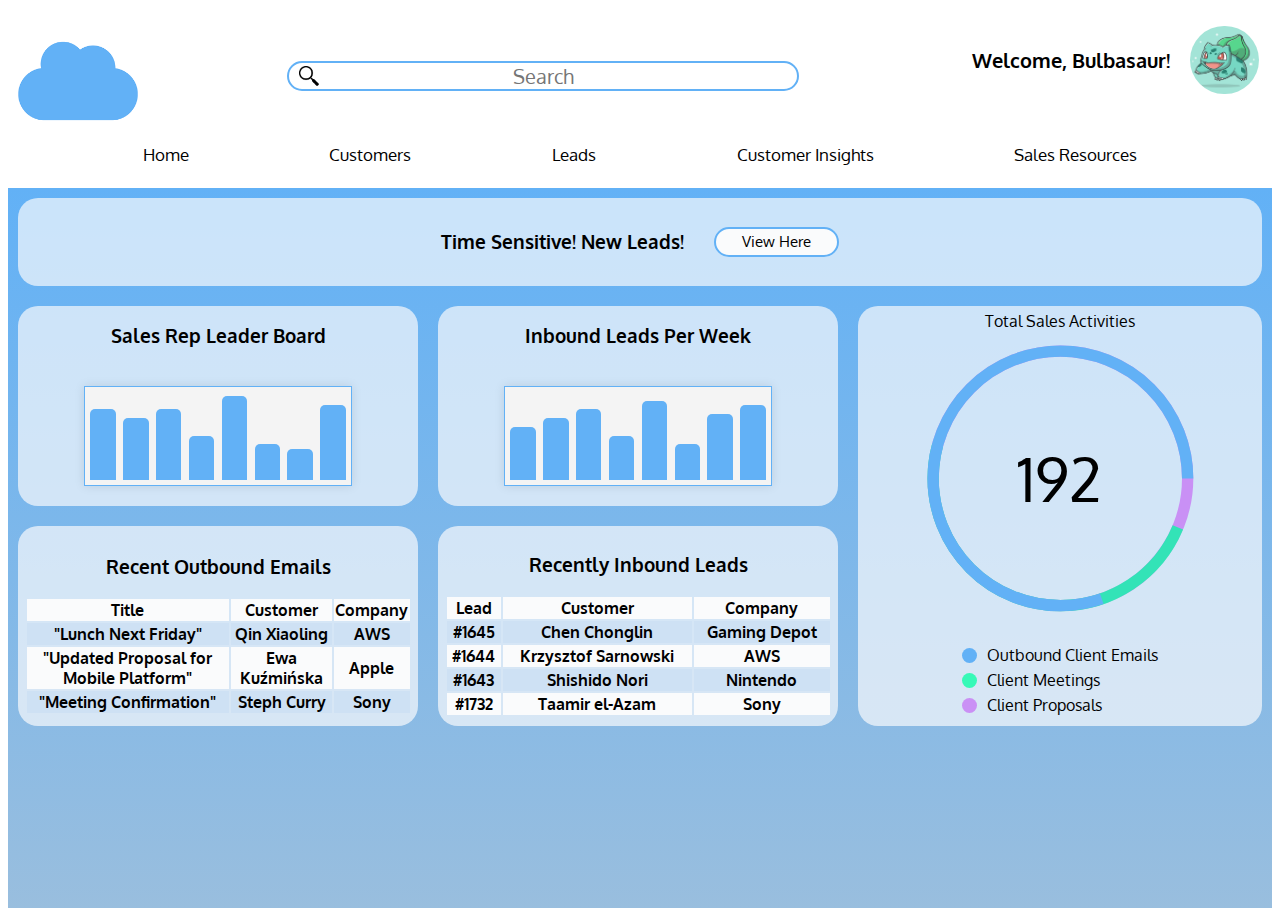
<file: sales/index.html>
<!DOCTYPE html>
<html lang="en">
<head>
    <meta charset="UTF-8">
    <meta name="viewport" content="width=device-width, initial-scale=1.0">
    <link href="style.css" rel="stylesheet">
    <title>Customer Cloud: Sales</title>
</head>
<body>
    <div class="container">
        <div class="header-menu">
            <div class="header-top">
                <div class="left">
                    <div class="header-logo"></div>
                    <div class="search-bar-container">
                        <input type="text" class="search-bar" placeholder="Search">
                    </div>
                </div>
                <div class="right">
                    <div class="icons">
                        <h4>Welcome, Bulbasaur!</h4>
                        <img class="pic" src="/images/bulbasaur.png">
                    </div>
                </div>
            </div>
            <div class="header-bottom">
                <div class="Home">
                    <button class="header-button">Home</button>
                </div>
                <div class="Customers">
                    <button class="header-button">Customers</button>
                </div>
                <div class="Tickets">
                    <button class="header-button">Leads</button>
                </div>
                <div class="Service Tools">
                    <button class="header-button">Customer Insights</button>
                </div>
                <div class="Reports">
                    <button class="header-button">Sales Resources</button>
                </div>
            </div>
        </div>
        <div class="lower-container">
            <div class="notifications">
                <h3>Time Sensitive! New Leads!</h3>
                <button class="notification-button">View Here</button>
            </div>
            <div class="activities">
                <div class="ticket-activities">
                    <div class="activities-per-rep">
                        <h3>Sales Rep Leader Board</h3>
                        <div class="bar-graph-reps">
                            <div class="bar" style="height: 80%;"></div>
                            <div class="bar" style="height: 70%;"></div>
                            <div class="bar" style="height: 80%;"></div>
                            <div class="bar" style="height: 50%;"></div>
                            <div class="bar" style="height: 95%;"></div>
                            <div class="bar" style="height: 40%;"></div>
                            <div class="bar" style="height: 35%;"></div>
                            <div class="bar" style="height: 85%;"></div>
                        </div>
                    </div>
                    <div class="last-resolved-ticket">
                        <h3>Recent Outbound Emails</h3>
                        <table class="resolved-tickets-table">
                            <tr class="light">
                                <th>Title</th>
                                <th>Customer</th>
                                <th>Company</th>
                            </tr>
                            <tr class="dark">
                                <th>"Lunch Next Friday"</th>
                                <th>Qin Xiaoling</th>
                                <th>AWS</th>
                            </tr>
                            <tr class="light">
                                <th>"Updated Proposal for Mobile Platform"</th>
                                <th>Ewa Kuźmińska</th>
                                <th>Apple</th>
                            </tr>
                            <tr class="dark">
                                <th>"Meeting Confirmation"</th>
                                <th>Steph Curry</th>
                                <th>Sony</th>
                            </tr>
                        </table>
                    </div>
                </div>
            <div class="tickets">
                <div class="inbound-tickets-per-week">
                    <h3>Inbound Leads Per Week</h3>
                    <div class="bar-graph-tickets">
                        <div class="bar" style="height: 60%;"></div>
                        <div class="bar" style="height: 70%;"></div>
                        <div class="bar" style="height: 80%;"></div>
                        <div class="bar" style="height: 50%;"></div>
                        <div class="bar" style="height: 90%;"></div>
                        <div class="bar" style="height: 40%;"></div>
                        <div class="bar" style="height: 75%;"></div>
                        <div class="bar" style="height: 85%;"></div>
                    </div>
                </div>
                <div class="recent-tickets">
                    <h3>Recently Inbound Leads</h3>
                    <table class="new-tickets-table">
                        <tr class="light">
                            <th>Lead</th>
                            <th>Customer</th>
                            <th>Company</th>
                        </tr>
                        <tr class="dark">
                            <th>#1645</th>
                            <th>Chen Chonglin</th>
                            <th>Gaming Depot</th>
                        </tr>
                        <tr class="light">
                            <th>#1644</th>
                            <th>Krzysztof Sarnowski</th>
                            <th>AWS</th>
                        </tr>
                        <tr class="dark">
                            <th>#1643</th>
                            <th>Shishido Nori
                            </th>
                            <th>Nintendo</th>
                        </tr>
                        <tr class="light">
                            <th>#1732</th>
                            <th>Taamir el-Azam</th>
                            <th>Sony</th>
                        </tr>
                    </table>
                </div>
            </div>
                <div class="circle-graph"> Total Sales Activities
                    <div class="graph-container">
                        <svg viewBox='0 0 100 100'>
                            <circle cx='50' cy='50' r='45' id='purple'/>
                            <circle cx='50' cy='50' r='45' id='green'/>
                            <circle cx='50' cy='50' r='45' id='blue'/>
                          </svg>
                        <div class='graph-num'>192</div>
                    </div>
                    <div class="key">
                        <div class="key-item">
                            <div class="color-circle" id="blue-key"></div>
                            <div class="Tickets">Outbound Client Emails</div>
                        </div>
                        <div class="key-item">
                            <div class="color-circle" id="green-key"></div>
                            <div class="Tickets">Client Meetings</div>
                        </div>
                        <div class="key-item">
                            <div class="color-circle" id="purple-key"></div>
                            <div class="Tickets">Client Proposals</div>
                        </div>
                    </div>
                </div>
            </div>
        </div>
        </div>
    </div>
</body>
</html>
</file>
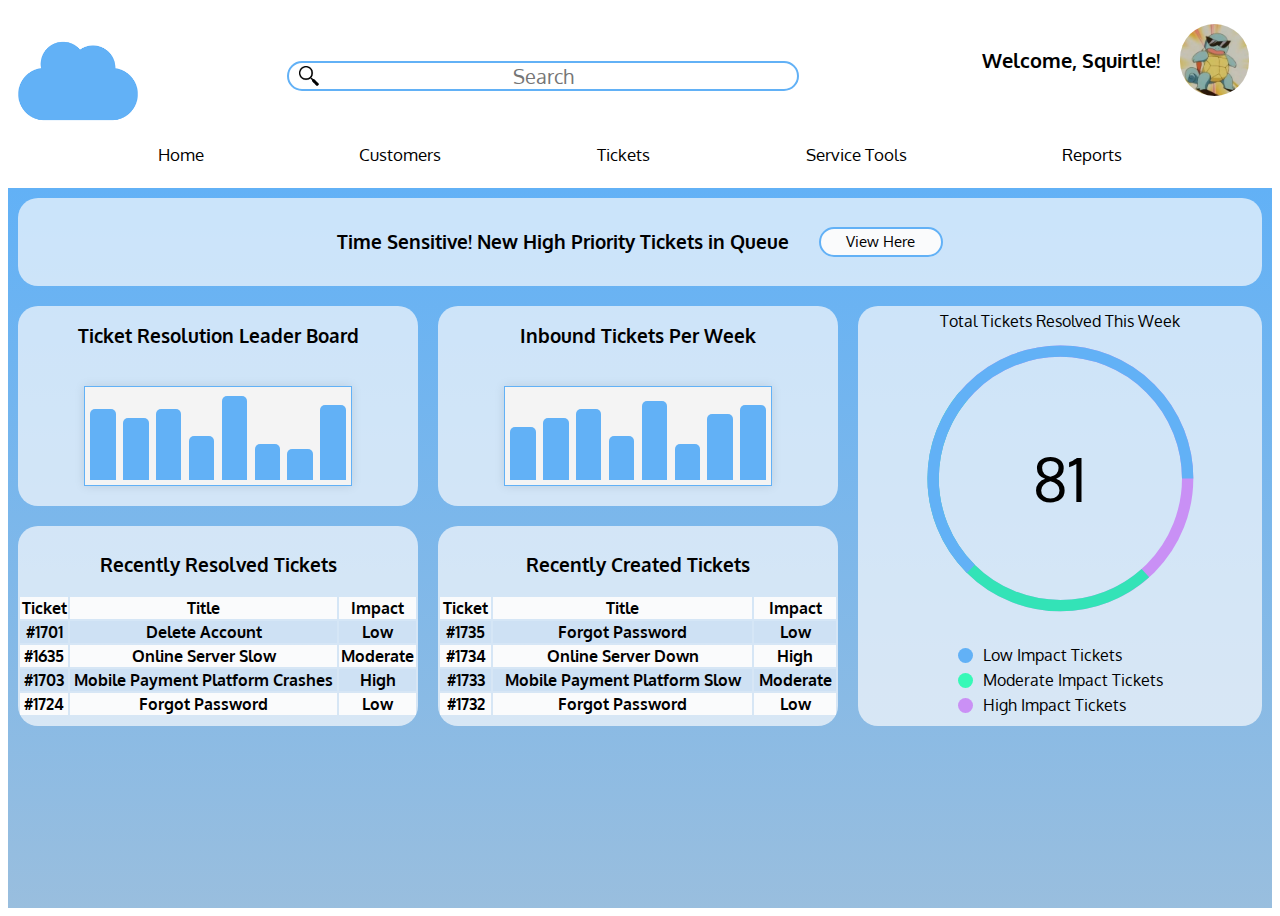
<file: ticket/index.html>
<!DOCTYPE html>
<html lang="en">
<head>
    <meta charset="UTF-8">
    <meta name="viewport" content="width=device-width, initial-scale=1.0">
    <link href="style.css" rel="stylesheet">
    <title>Customer Cloud: Incident Response</title>
</head>
<body>
    <div class="container">
        <div class="header-menu">
            <div class="header-top">
                <div class="left">
                    <div class="header-logo"></div>
                    <div class="search-bar-container">
                        <input type="text" class="search-bar" placeholder="Search">
                    </div>
                </div>
                <div class="right">
                    <div class="icons">
                        <h4>Welcome, Squirtle!</h4>
                        <img class="pic" src="/images/squirtle.png">
                    </div>
                </div>
            </div>
            <div class="header-bottom">
                <div class="Home">
                    <button class="header-button">Home</button>
                </div>
                <div class="Customers">
                    <button class="header-button">Customers</button>
                </div>
                <div class="Tickets">
                    <button class="header-button">Tickets</button>
                </div>
                <div class="Service Tools">
                    <button class="header-button">Service Tools</button>
                </div>
                <div class="Reports">
                    <button class="header-button">Reports</button>
                </div>
            </div>
        </div>
        <div class="lower-container">
            <div class="notifications">
                <h3>Time Sensitive! New High Priority Tickets in Queue</h3>
                <button class="notification-button">View Here</button>
            </div>
            <div class="activities">
                <div class="ticket-activities">
                    <div class="activities-per-rep">
                        <h3>Ticket Resolution Leader Board</h3>
                        <div class="bar-graph-reps">
                            <div class="bar" style="height: 80%;"></div>
                            <div class="bar" style="height: 70%;"></div>
                            <div class="bar" style="height: 80%;"></div>
                            <div class="bar" style="height: 50%;"></div>
                            <div class="bar" style="height: 95%;"></div>
                            <div class="bar" style="height: 40%;"></div>
                            <div class="bar" style="height: 35%;"></div>
                            <div class="bar" style="height: 85%;"></div>
                        </div>
                    </div>
                    <div class="last-resolved-ticket">
                        <h3>Recently Resolved Tickets</h3>
                        <table class="resolved-tickets-table">
                            <tr class="light">
                                <th>Ticket</th>
                                <th>Title</th>
                                <th>Impact</th>
                            </tr>
                            <tr class="dark">
                                <th>#1701</th>
                                <th>Delete Account</th>
                                <th>Low</th>
                            </tr>
                            <tr class="light">
                                <th>#1635</th>
                                <th>Online Server Slow</th>
                                <th>Moderate</th>
                            </tr>
                            <tr class="dark">
                                <th>#1703</th>
                                <th>Mobile Payment Platform Crashes</th>
                                <th>High</th>
                            </tr>
                            <tr class="light">
                                <th>#1724</th>
                                <th>Forgot Password</th>
                                <th>Low</th>
                            </tr>
                        </table>
                    </div>
                </div>
            <div class="tickets">
                <div class="inbound-tickets-per-week">
                    <h3>Inbound Tickets Per Week</h3>
                    <div class="bar-graph-tickets">
                        <div class="bar" style="height: 60%;"></div>
                        <div class="bar" style="height: 70%;"></div>
                        <div class="bar" style="height: 80%;"></div>
                        <div class="bar" style="height: 50%;"></div>
                        <div class="bar" style="height: 90%;"></div>
                        <div class="bar" style="height: 40%;"></div>
                        <div class="bar" style="height: 75%;"></div>
                        <div class="bar" style="height: 85%;"></div>
                    </div>
                </div>
                <div class="recent-tickets">
                    <h3>Recently Created Tickets</h3>
                    <table class="new-tickets-table">
                        <tr class="light">
                            <th>Ticket</th>
                            <th>Title</th>
                            <th>Impact</th>
                        </tr>
                        <tr class="dark">
                            <th>#1735</th>
                            <th>Forgot Password</th>
                            <th>Low</th>
                        </tr>
                        <tr class="light">
                            <th>#1734</th>
                            <th>Online Server Down</th>
                            <th>High</th>
                        </tr>
                        <tr class="dark">
                            <th>#1733</th>
                            <th>Mobile Payment Platform Slow</th>
                            <th>Moderate</th>
                        </tr>
                        <tr class="light">
                            <th>#1732</th>
                            <th>Forgot Password</th>
                            <th>Low</th>
                        </tr>
                    </table>
                </div>
            </div>
                <div class="circle-graph"> Total Tickets Resolved This Week
                    <div class="graph-container">
                        <svg viewBox='0 0 100 100'>
                            <circle cx='50' cy='50' r='45' id='purple'/>
                            <circle cx='50' cy='50' r='45' id='green'/>
                            <circle cx='50' cy='50' r='45' id='blue'/>
                          </svg>
                        <div class='graph-num'>81</div>
                    </div>
                    <div class="key">
                        <div class="key-item">
                            <div class="color-circle" id="blue-key"></div>
                            <div class="Tickets">Low Impact Tickets</div>
                        </div>
                        <div class="key-item">
                            <div class="color-circle" id="green-key"></div>
                            <div class="Tickets">Moderate Impact Tickets</div>
                        </div>
                        <div class="key-item">
                            <div class="color-circle" id="purple-key"></div>
                            <div class="Tickets">High Impact Tickets</div>
                        </div>
                    </div>
                </div>
            </div>
        </div>
        </div>
    </div>
</body>
</html>
</file>
<file: sales/style.css>
@import url('https://fonts.googleapis.com/css2?family=Oxygen&display=swap');

* {
    font-family: "Oxygen";
}

.header-menu {
    background-color: white;
    height: 20vh;
}


.header-top {
    height: 15vh;
    display: flex;
    justify-content: space-between;
    align-items: center ;
    gap: 10px
}

.search-bar-container {
    flex: 1; /* Take up remaining space */
    display: flex;
    justify-content: center; 
    align-items: center;
}

.search-bar {
    width: 40vw;
    height: 30px;
    align-content: center;
    text-align: center;
    border: solid 2px rgb(98, 177, 246);
    border-radius: 30px;
    font-size: 20px;
    background: url(/images/Magnifying_glass_icon.svg.png) no-repeat 10px center; 
    background-size: 20px 20px; /* Adjust size of the icon */
    box-sizing: border-box; /* Include padding and border in element's total width and height */
} 

.header-logo {
    background-image: url(/images/crm-icon.png);
    background-repeat: no-repeat;
    background-size: contain; 
    background-position: left; 
    height: 120px;
    width: 120px;
    margin-top: 10px;
    margin-left: 10px;
}

.header-button {
    border: none;
    background-color: white;
    font-family: "Oxygen";
    font-size: 17px;
}

.header-button:hover {
    cursor: pointer;
    color: rgb(98, 177, 246)
}

.header-button:active {
    cursor: pointer;
    color: rgb(153, 190, 222)
}

.header-bottom {
    display: flex;
    justify-content: space-evenly;
    height: 5vh;
}

.left {
    display: flex;
    width: 75vw;
}

.right {
    width: 25vw;
    height: 20vh;
    margin-top: 30px;
}

.icons {
    display: flex;
    justify-content: center;
    align-items: center;
    gap: 20px;
    margin-top: 20px;
    font-size: 20px;
}

.pic {
    border-radius: 100px;
    border: 1px black;
    fill: white;
    height: 100%;
    width: 22%;
}

/* */

.lower-container {
    background: linear-gradient(rgb(98, 177, 246), rgb(153, 190, 222));
    height: 80vh;
    display: flex;
    flex-direction: column;
}

.notifications {
    background-color: rgba(250, 251, 252, 0.686);
    height: 10vh;
    margin: 10px 10px 10px 10px;
    display: flex;
    justify-content: center;
    align-items: center;
    gap: 30px;
    border-radius: 20px;
}

.notification-button {
    border-radius: 30px;
    width: 10%;
    height: 30px;
    font-size: 15px;
    border: solid 2px rgb(98, 177, 246);
    background-color: rgb(250, 251, 252);
}

.notification-button:hover {
    cursor: pointer;
    background-color: rgba(250, 251, 252, 0.777);
}

.notification-button:active {
    cursor: pointer;
    background-color: rgba(250, 251, 252, 0.392);
}

.activities {
    display: flex;
    height: 70vh;
    justify-content: space-around;
    align-content: center;
}

.activities-per-rep,
.last-resolved-ticket,
.inbound-tickets-per-week,
.recent-tickets {
    background-color: rgba(250, 251, 252, 0.686);
    margin: 10px 10px 20px 10px;
    width: 400px;
    height: 200px;
    display: flex;
    justify-content: center;
    border-radius: 20px;
}

/* */ 

.activities-per-rep,
.inbound-tickets-per-week {
    display: flex;
    flex-direction: column;
    align-items: center;
}

.last-resolved-ticket,
.recent-tickets {
    display: flex;
    flex-direction: column;
    align-items: center;
}

.resolved-tickets-table,
.new-tickets-table {
    width: 387px;
}

table {
    border-radius: 20px;
}

.dark {
    background-color: rgb(206, 225, 244);
}

.light {
    background-color: rgb(250, 251, 252);
}

.bar-graph-reps,
.bar-graph-tickets {
    display: flex;
    justify-content: space-between; /* Evenly distribute the bars */
    align-items: flex-end; /* Align bars to the bottom */
    width: 20vw; 
    height: 40vh;
    margin: 20px auto; /* Center the graph horizontally */
    padding: 5px;
    border: 1px solid rgb(98, 177, 246); /* Optional border */
    background-color: #f4f4f4; /* Background color of the graph container */
    box-shadow: 0 0 10px rgba(0, 0, 0, 0.1); /* Optional shadow for better visibility */
}

.bar {
    width: 10%;
    background-color: rgb(98, 177, 246);
    border-radius: 5px 5px 0 0; /* Rounded top corners for bars */
    height: 200px;
    display: flex;
    align-items: flex-end; /* Align bars to the bottom of their container */
    justify-content: center; /* Center bars horizontally within their container */
    transition: height 0.3s ease; /* Smooth transition for height changes */
}

/* */ 

.circle-graph {
    background-color: rgba(250, 251, 252, 0.686);
    margin: 10px 10px 10px 10px;
    width: 420px;
    height: 420px;
    display: flex;
    flex-direction: column;
    align-items: center;
    justify-content: center;
    border-radius: 20px;
}

.graph-container {
    display: flex;
    align-items: center;
    justify-content: center;
    width: 70%;
    height: 70%;
}

svg {
    display: block; /* Ensures the SVG takes up its own space */
}


/* */

.graph-num {
    position: absolute;
    font-size: 60px;
}

circle {
stroke-width: 4px;
fill: transparent;
}

#purple {
stroke: rgba(197, 115, 244, 0.75);

}

#blue {
stroke: rgb(98, 177, 246);
stroke-dasharray: 305.5, 584; /* length of arc, circumference of circle */
stroke-dashoffset: -55.75; /* offset of arc from start point (1/2 arc length + 1/4 circumference) */
}

#green {
stroke: rgba(0, 255, 162, 0.75);
stroke-dasharray: 135.5, 284; /* length of arc, circumference of circle */
stroke-dashoffset: -17.75; /* offset of  arc from start point (1/2 of arc length) */
}

/* Key Styles */
.key {
    margin-top: 20px;
}
.key-item {
    display: flex;
    align-items: center;
    margin-bottom: 5px;
}
.color-circle {
    width: 15px;
    height: 15px;
    border-radius: 50%;
    margin-right: 10px;
}
#purple-key {
    background-color: rgba(197, 115, 244, 0.75);
}
#green-key {
    background-color: rgba(0, 255, 162, 0.75);
}
#blue-key {
    background-color: rgb(98, 177, 246);
}

/* */

@media (max-width: 1082px) {
    .circle-graph, 
    .notification-button {
        display: none;
    }
}

@media (max-width: 639px) {
    .tickets,
    .circle-graph,
    .icons,
    .bar-graph-reps,
    .bar-graph-tickets {
        display: none;
    }
}

@media (max-width: 360px) {
    .search-bar,
    .icons,
    .header-bottom,
    .notifications,
    .activities,
    .tickets,
    .circle-graph {
        display: none;
    }
}
</file>
<file: ticket/style.css>
@import url('https://fonts.googleapis.com/css2?family=Oxygen&display=swap');

* {
    font-family: "Oxygen";
}

.header-menu {
    background-color: white;
    height: 20vh;
}


.header-top {
    height: 15vh;
    display: flex;
    justify-content: space-between;
    align-items: center ;
    gap: 10px
}

.search-bar-container {
    flex: 1; /* Take up remaining space */
    display: flex;
    justify-content: center; 
    align-items: center;
}

.search-bar {
    width: 40vw;
    height: 30px;
    align-content: center;
    text-align: center;
    border: solid 2px rgb(98, 177, 246);
    border-radius: 30px;
    font-size: 20px;
    background: url(/ticket/images/Magnifying_glass_icon.svg.png) no-repeat 10px center; 
    background-size: 20px 20px; /* Adjust size of the icon */
    box-sizing: border-box; /* Include padding and border in element's total width and height */
} 

.header-logo {
    background-image: url(/ticket/images/crm-icon.png);
    background-repeat: no-repeat;
    background-size: contain; 
    background-position: left; 
    height: 120px;
    width: 120px;
    margin-top: 10px;
    margin-left: 10px;
}

.header-button {
    border: none;
    background-color: white;
    font-family: "Oxygen";
    font-size: 17px;
}

.header-button:hover {
    cursor: pointer;
    color: rgb(98, 177, 246)
}

.header-button:active {
    cursor: pointer;
    color: rgb(153, 190, 222)
}

.header-bottom {
    display: flex;
    justify-content: space-evenly;
    height: 5vh;
}

.left {
    display: flex;
    width: 75vw;
}

.right {
    width: 25vw;
    height: 20vh;
    margin-top: 30px;
}

.icons {
    display: flex;
    justify-content: center;
    align-items: center;
    gap: 20px;
    margin-top: 20px;
    font-size: 20px;
}

.pic {
    border-radius: 100px;
    border: 1px black;
    fill: white;
    height: 100%;
    width: 22%;
}

/* */

.lower-container {
    background: linear-gradient(rgb(98, 177, 246), rgb(153, 190, 222));
    height: 80vh;
    display: flex;
    flex-direction: column;
}

.notifications {
    background-color: rgba(250, 251, 252, 0.686);
    height: 10vh;
    margin: 10px 10px 10px 10px;
    display: flex;
    justify-content: center;
    align-items: center;
    gap: 30px;
    border-radius: 20px;
}

.notification-button {
    border-radius: 30px;
    width: 10%;
    height: 30px;
    font-size: 15px;
    border: solid 2px rgb(98, 177, 246);
    background-color: rgb(250, 251, 252);
}

.notification-button:hover {
    cursor: pointer;
    background-color: rgba(250, 251, 252, 0.777);
}

.notification-button:active {
    cursor: pointer;
    background-color: rgba(250, 251, 252, 0.392);
}

.activities {
    display: flex;
    height: 70vh;
    justify-content: space-around;
    align-content: center;
}

.activities-per-rep,
.last-resolved-ticket,
.inbound-tickets-per-week,
.recent-tickets {
    background-color: rgba(250, 251, 252, 0.686);
    margin: 10px 10px 20px 10px;
    width: 400px;
    height: 200px;
    display: flex;
    justify-content: center;
    border-radius: 20px;
}

/* */ 

.activities-per-rep,
.inbound-tickets-per-week {
    display: flex;
    flex-direction: column;
    align-items: center;
}

.last-resolved-ticket,
.recent-tickets {
    display: flex;
    flex-direction: column;
    align-items: center;
}

.resolved-tickets-table,
.new-tickets-table {
    width: 400px;
    
}

.dark {
    background-color: rgb(206, 225, 244);
}

.light {
    background-color: rgb(250, 251, 252);
}

.bar-graph-reps,
.bar-graph-tickets {
    display: flex;
    justify-content: space-between; /* Evenly distribute the bars */
    align-items: flex-end; /* Align bars to the bottom */
    width: 20vw; 
    height: 40vh;
    margin: 20px auto; /* Center the graph horizontally */
    padding: 5px;
    border: 1px solid rgb(98, 177, 246); /* Optional border */
    background-color: #f4f4f4; /* Background color of the graph container */
    box-shadow: 0 0 10px rgba(0, 0, 0, 0.1); /* Optional shadow for better visibility */
}

.bar {
    width: 10%;
    background-color: rgb(98, 177, 246);
    border-radius: 5px 5px 0 0; /* Rounded top corners for bars */
    height: 200px;
    display: flex;
    align-items: flex-end; /* Align bars to the bottom of their container */
    justify-content: center; /* Center bars horizontally within their container */
    transition: height 0.3s ease; /* Smooth transition for height changes */
}

/* */ 

.circle-graph {
    background-color: rgba(250, 251, 252, 0.686);
    margin: 10px 10px 10px 10px;
    width: 420px;
    height: 420px;
    display: flex;
    flex-direction: column;
    align-items: center;
    justify-content: center;
    border-radius: 20px;
}

.graph-container {
    display: flex;
    align-items: center;
    justify-content: center;
    width: 70%;
    height: 70%;
}

svg {
    display: block; /* Ensures the SVG takes up its own space */
}


/* */

.graph-num {
    position: absolute;
    font-size: 60px;
}

circle {
stroke-width: 4px;
fill: transparent;
}

#purple {
stroke: rgba(197, 115, 244, 0.75);

}

#blue {
stroke: rgb(98, 177, 246);
stroke-dasharray: 205.5, 284; /* length of arc, circumference of circle */
stroke-dashoffset: -105.75; /* offset of arc from start point (1/2 arc length + 1/4 circumference) */
}

#green {
stroke: rgba(0, 255, 162, 0.75);
stroke-dasharray: 135.5, 284; /* length of arc, circumference of circle */
stroke-dashoffset: -37.75; /* offset of  arc from start point (1/2 of arc length) */
}

/* Key Styles */
.key {
    margin-top: 20px;
}
.key-item {
    display: flex;
    align-items: center;
    margin-bottom: 5px;
}
.color-circle {
    width: 15px;
    height: 15px;
    border-radius: 50%;
    margin-right: 10px;
}
#purple-key {
    background-color: rgba(197, 115, 244, 0.75);
}
#green-key {
    background-color: rgba(0, 255, 162, 0.75);
}
#blue-key {
    background-color: rgb(98, 177, 246);
}

/* */

@media (max-width: 1082px) {
    .circle-graph, 
    .notification-button {
        display: none;
    }
}

@media (max-width: 639px) {
    .tickets,
    .circle-graph,
    .icons,
    .bar-graph-reps,
    .bar-graph-tickets {
        display: none;
    }
}

@media (max-width: 360px) {
    .search-bar,
    .icons,
    .header-bottom,
    .notifications,
    .activities,
    .tickets,
    .circle-graph {
        display: none;
    }
}
</file>
